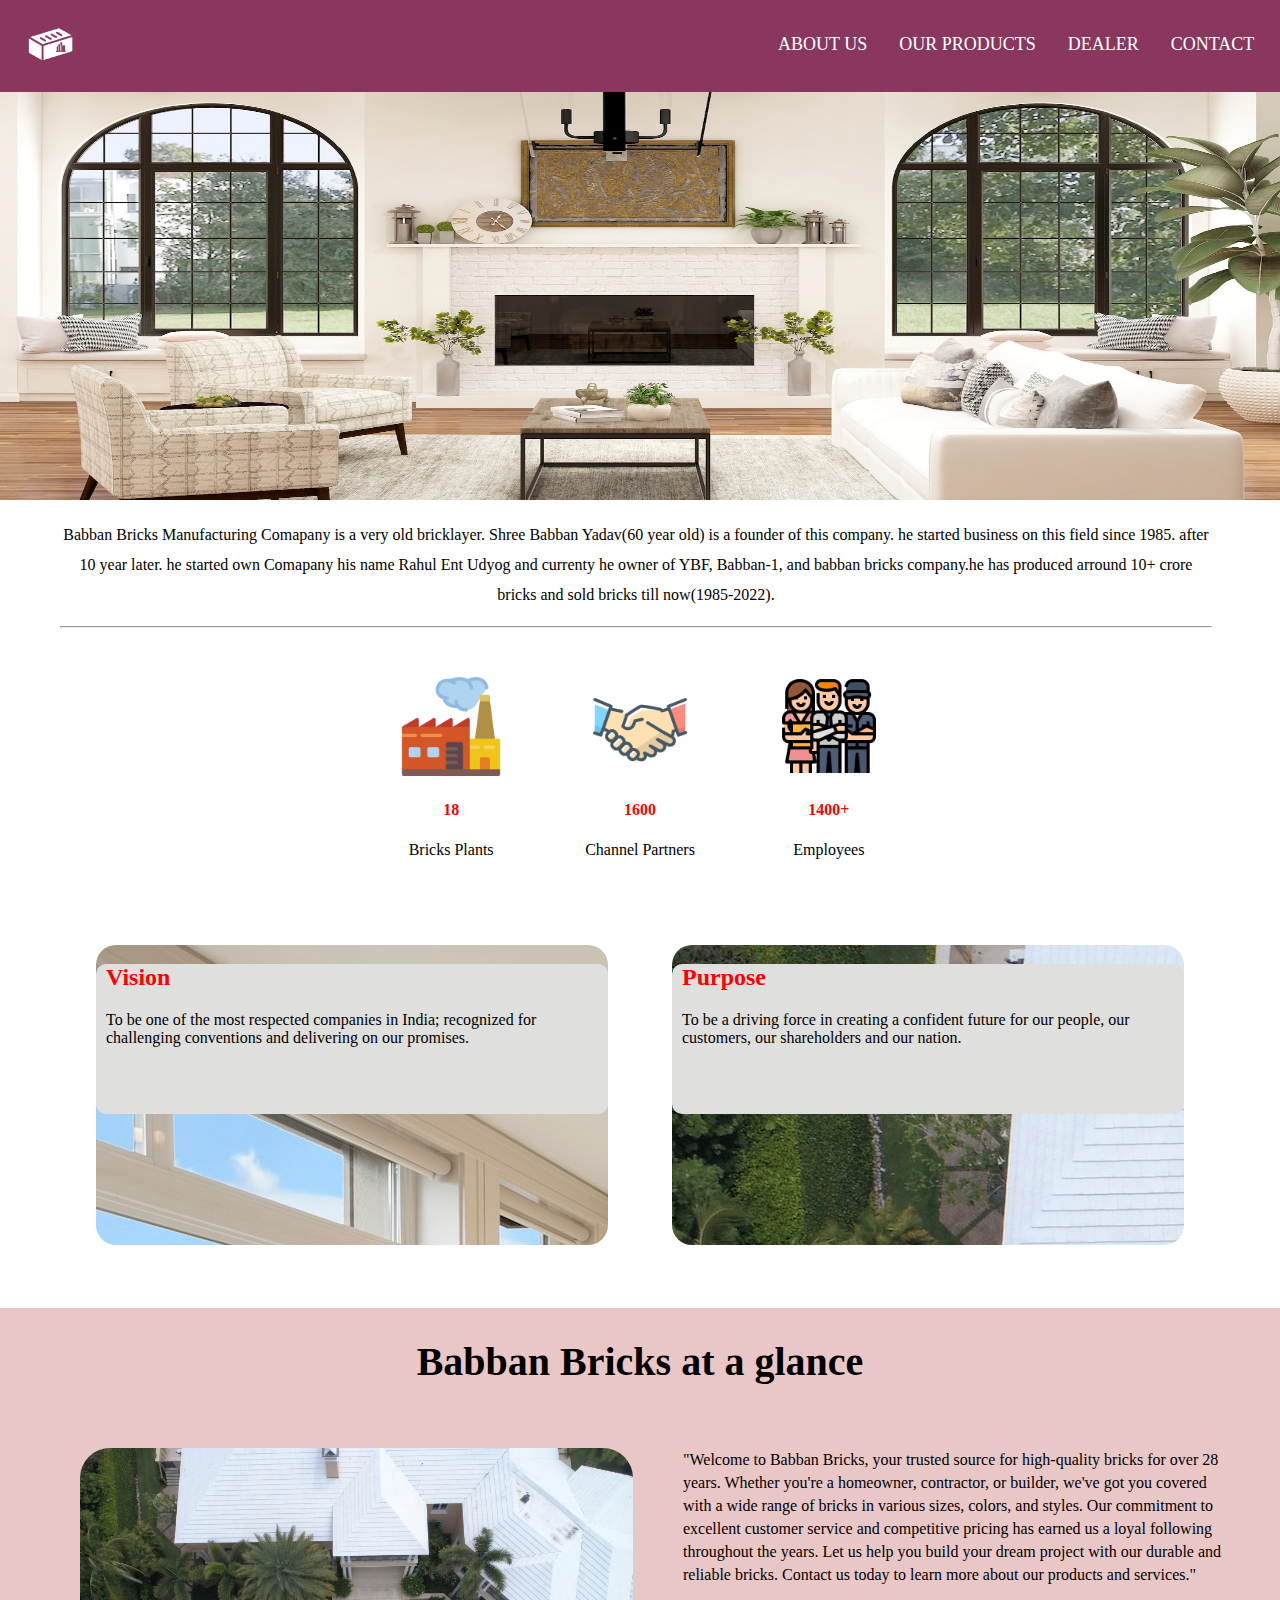
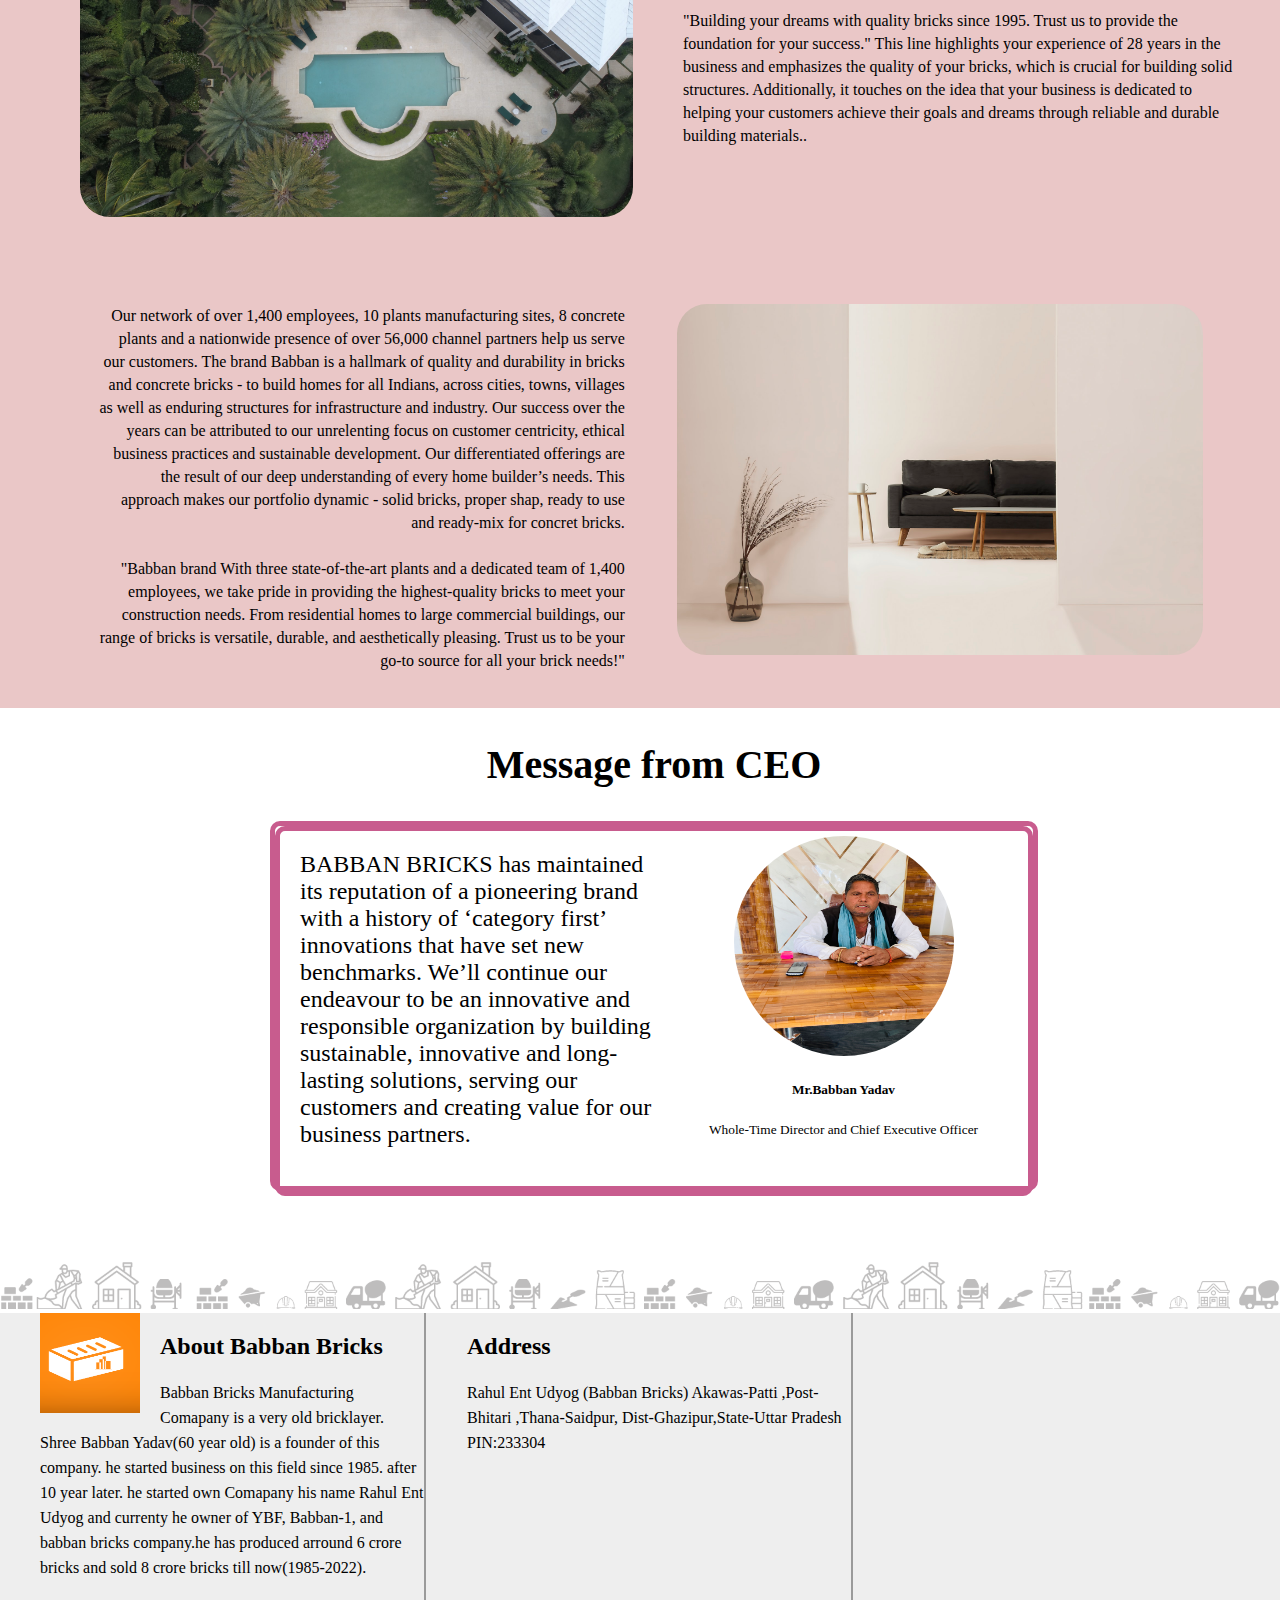
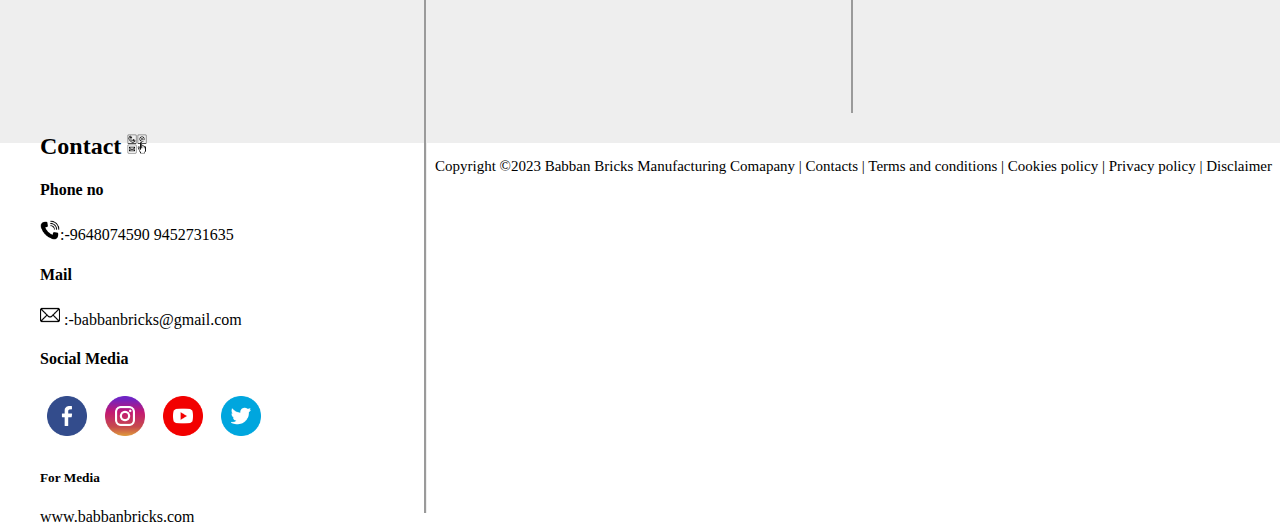
<file: aboutus.html>
<!DOCTYPE html>
<html lang="en" dir="ltr">
  <head>
    <meta charset="utf-8">
    <title>bricks online</title>
      <link rel="icon" href="image\icone.png">
    <link rel="stylesheet" href="bricks.css">

  </head>
  <body class="body-aboutus">
    <div class="navbar">
                    <ul class="navbar-ul">
                        <li class="navbar-li"><a  href="index.html"><img class="icone" src="image\icone white.png" alt=""></a></li>
                        <li class="navbar-li"><a  class="top" href="aboutus.html">ABOUT US</a></li>
                        <li class="navbar-li"><a  class="top" href="ourproducts.html">OUR PRODUCTS</a></li>
                        <li class="navbar-li"><a  class="top"href="dealer.html">DEALER</a></li>
                        <li class="navbar-li"><a  class="top"href="contact.html">CONTACT</a> </li>

                    </ul>

  </div>
  <div class="">

       <img class="about-img" src="image\image (11).jpg" alt="">
       <div class="about-info-1">
                  <p>Babban Bricks Manufacturing Comapany is a very old bricklayer.
                      Shree Babban Yadav(60 year old) is a founder of this company.
                      he started business on this field  since 1985. after 10 year later.
                      he started own  Comapany his  name Rahul Ent Udyog and  currenty he owner
                      of YBF, Babban-1, and babban bricks company.he has  produced arround 10+ crore bricks
                      and sold bricks till now(1985-2022).</p>
                      <hr>
       </div>
           <div class="about-company-info">
                         <div class="about-image-company">
                            <img class="about-cmp"src="image\factory.png" alt="">
                               <h4 class="ab-h4">18</h4>
                               <p>Bricks Plants</p>
                          </div>
                            <div class="about-image-company">
                                <img class="about-cmp"src="image\partners.png" alt="">
                                  <h4 class="ab-h4">1600</h4>
                                  <p>Channel Partners</p>
                             </div>


                         <div class="about-image-company">
                               <img class="about-cmp"src="image\team.png" alt="">
                               <h4 class="ab-h4">1400+</h4>
                               <p>Employees</p>
                          </div>






           </div>
  </div>
 <div class="">
   <div class="ab-purpose">

           <div class="vision-purpose vision">
                   <div class="vision-page">
                       <h2 class="ab-h4">Vision</h2>
                       <p>To be one of the most respected companies in India; recognized for challenging conventions and delivering on our promises.</p>
                  </div>
           </div>
          <div class="vision-purpose purpose">
             <div class="vision-page">
                  <h2 class="ab-h4">Purpose</h2>
                 <p>To be a driving force in creating a confident future for our people, our customers, our shareholders and our nation.</p>
             </div>
          </div>

   </div>

 </div>
 <div class="glance">
                <div class="">
                     <h2 class="glance-h2">Babban Bricks at a glance</h2>
                </div>
                <div class="glance-section">


                            <div class="glance-page-1">
                               <div class="glance-sec-1">
                                     <img class="glance-image" src="image\image (14).jpg" alt="">
                               </div>
                                <div class="glance-sec-1">
                                        <p class="glance-line">"Welcome to Babban Bricks, your trusted source for high-quality bricks for over 28 years. Whether you're a homeowner, contractor, or builder, we've got you covered with a wide range of bricks in various sizes, colors, and styles. Our commitment to excellent customer service and competitive pricing has earned us a loyal following throughout the years. Let us help you build your dream project with our durable and reliable bricks. Contact us today to learn more about our products and services."</p>
                                     <p class="glance-line"> <br>"Building your dreams with quality bricks since 1995.
                                        Trust us to provide the foundation for your success."
                                                       This line highlights your experience of 28 years in the business and emphasizes the quality of your bricks,
                                                       which is crucial for building solid structures. Additionally, it touches on the idea that your business is
                                                       dedicated to helping your customers achieve their goals and dreams through reliable and durable building materials..</p>
                                </div>

                            </div>
                            <div class="glance-page-2">
                              <div class="glance-sec-2">
                                    <img class="glance-image" src="image\image (13).jpg" alt="">
                              </div>
                               <div class="glance-sec-2">
                                       <p class="glance-line-1">Our network of over 1,400 employees, 10 plants manufacturing sites, 8 concrete plants and a nationwide presence of over 56,000 channel partners help us serve our customers. The brand Babban  is a hallmark of quality and durability in bricks and concrete bricks - to build homes for all Indians, across cities, towns, villages as well as enduring structures for infrastructure and industry. Our success over the years can be attributed to our unrelenting focus on customer centricity, ethical business practices and sustainable development.
                                         Our differentiated offerings are the result of our deep understanding of every home builder’s needs.
                                          This approach makes our portfolio dynamic - solid bricks, proper shap, ready to use  and ready-mix for concret bricks.</p>
                                    <p class="glance-line-1-0"> <br>"Babban  brand  With three state-of-the-art plants and a dedicated team of 1,400 employees, we take pride in providing the highest-quality bricks to meet your construction needs. From residential homes to large commercial buildings, our range of bricks is versatile, durable, and aesthetically pleasing. Trust us to be your go-to source for all your brick needs!"</p>
                               </div>

                            </div>

                </div>

 </div>

 <div class="Message-from-CEO">
   <div class="message">
     <h2 class="message-h2">Message from CEO</h2>
     <div class="message-border">




             <div class="message-section">
                <img  class="message-image"src="image\IMG_7640.jpg" alt="">
                <h5>Mr.Babban Yadav</h5>
                <small>Whole-Time Director and Chief Executive Officer</small>
            </div>


                <div class="message-border">
                  <p class="message-p">BABBAN BRICKS has maintained its reputation of a pioneering brand with a history of ‘category first’ innovations that have set new benchmarks. We’ll continue our endeavour to be an innovative and responsible organization by building sustainable, innovative and long-lasting solutions, serving our customers and creating value for our business partners.</p>

        </div>
   </div>

 </div>
 <div class="material-mix">
   <img class="material-mix-image"src="image/graphics-bottom.png" alt="">

 </div>
 <div class="page-9">
                    <div class="page-9-final">
                           <img class="info-image"src="image\icone1.png" alt="">
                           <div class="lifo-div">
                            <h2>About Babban Bricks </h2>
                           <p class="info-p">Babban Bricks Manufacturing Comapany is a very old bricklayer.
                                Shree Babban Yadav(60 year old) is a founder of this company.
                                he started business on this field since 1985. after 10 year later.
                                he started own  Comapany his  name Rahul Ent Udyog and  currenty he owner
                                of YBF, Babban-1, and babban bricks company.he has  produced arround 6 crore bricks
                                and sold  8 crore bricks till now(1985-2022).</p>
                          </div>
                    </div>

                    <div class="page-9-final">
                           <h2>Address</h2>
                           <p class="info-p">Rahul Ent Udyog (Babban Bricks) Akawas-Patti ,Post-Bhitari ,Thana-Saidpur, Dist-Ghazipur,State-Uttar Pradesh PIN:233304 </p>

                    </div>
                   <div class="page-9-final">
                               <h2>Contact <img class="icon-image" src="image\communicate.png" alt=""> </h2>
                               <h4>Phone no </h4>
                               <a href="tel:+919648074590" target="_blank"><img class="icon-image" src="image\call.png" alt="">:-9648074590</a>
                               <a href="tel:+919452731635">9452731635</a>
                               <h4>Mail</h4>
                               <a href="mailto:babbanbricks@gmail.com"> <img class="icon-image" src="image\mail.png" alt=""> :-babbanbricks@gmail.com</a>
                               <h4>Social Media</h4>
                               <a href="https://www.facebook.com/babban.bricks"><img class="icon-media"src="image/facebook.png" alt=""></a>
                               <a href="https://www.instagram.com/babbanbricks/?igshid=YmMyMTA2M2Y%3D"><img class="icon-media"src="image/instagram.png" alt=""></a>
                               <a href="#"><img class="icon-media"src="image/youtube.png" alt=""></a>
                               <a href="#"><img class="icon-media"src="image/twitter.png" alt=""></a>
                               <h5>For Media</h5>
                            <a href="https://www.babbanbricks.com"><p>www.babbanbricks.com</p></a>
                   </div>


</div>
<div class="page-10">
  <p class="page-10-p"> Copyright ©2023  Babban Bricks Manufacturing Comapany | Contacts | Terms and conditions | Cookies policy | Privacy policy | Disclaimer</p>

</div>


  </body>
</html>
</file>
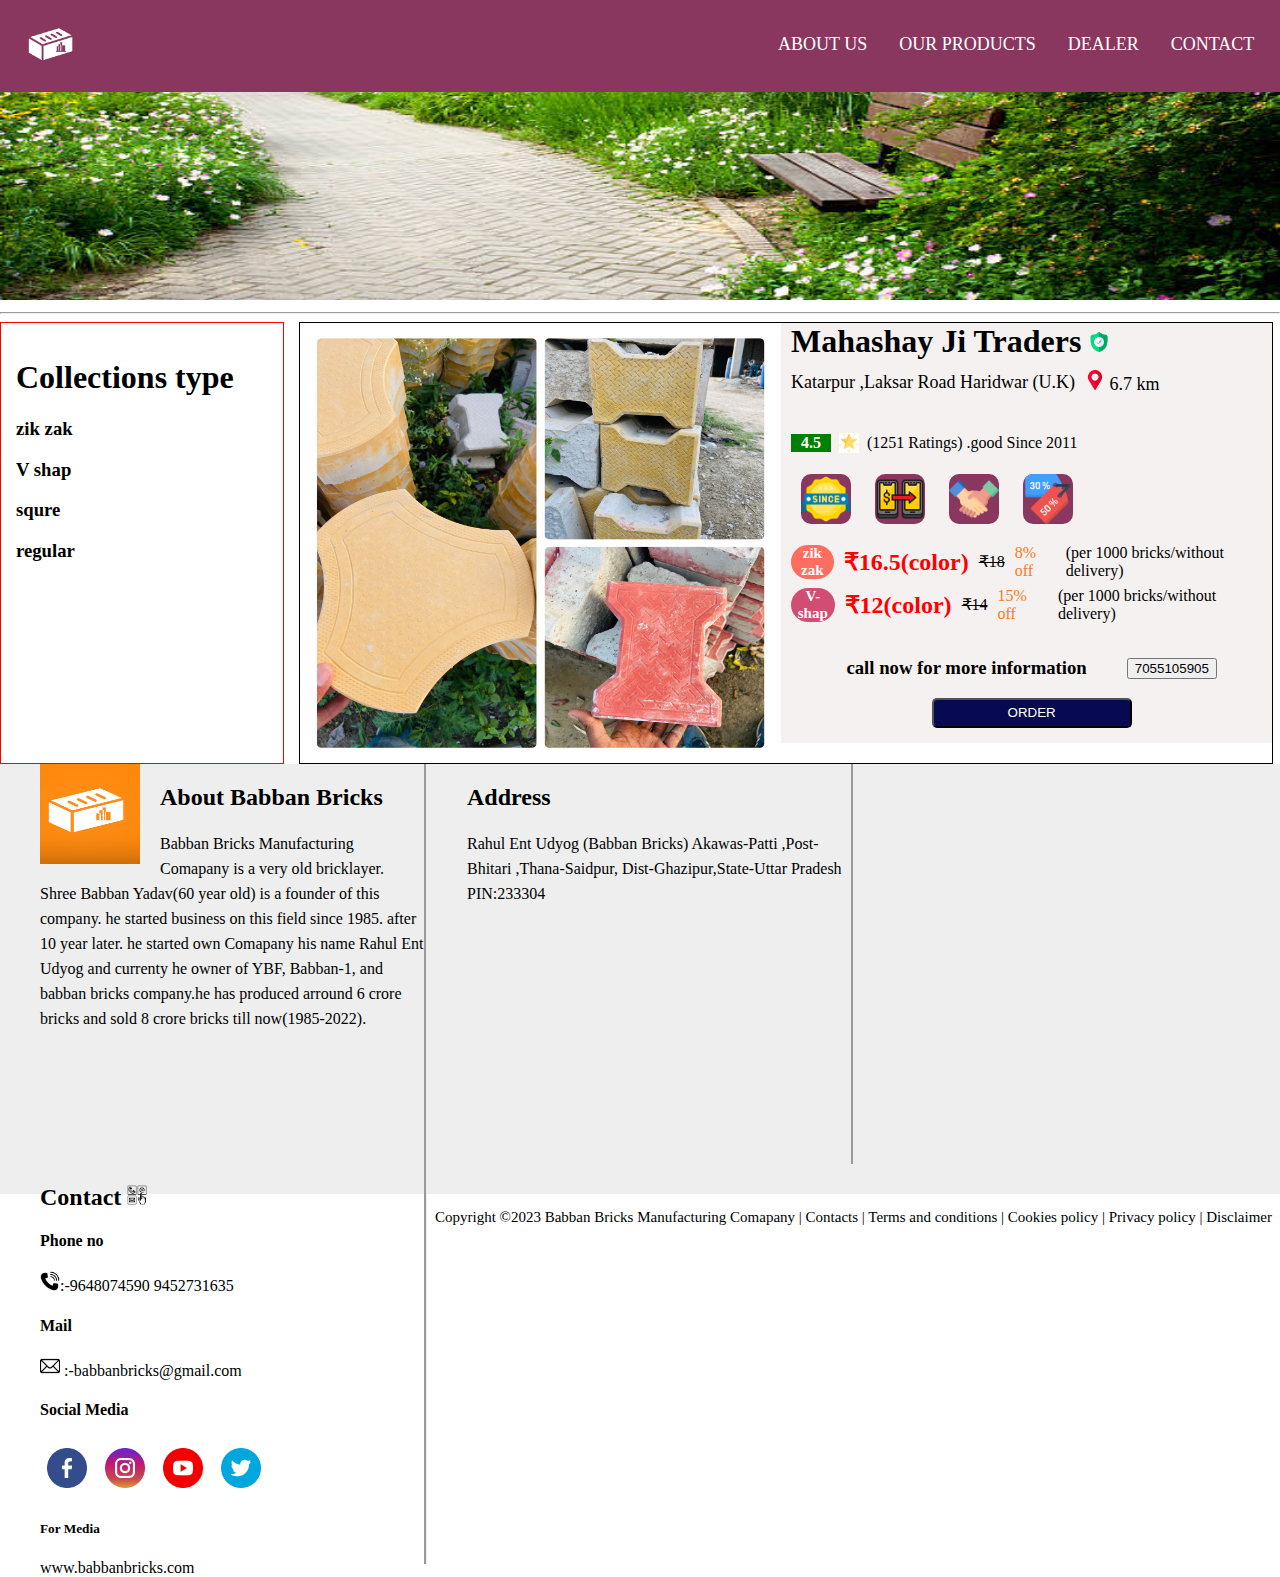
<file: concretebricks.html>
<!DOCTYPE html>
<html lang="en" dir="ltr">
  <head>
    <meta charset="utf-8">
    <title>bricks online</title>
    <link rel="icon" href="image\icone.png">
    <link rel="stylesheet" href="bricks.css">
  </head>
  <body>
    <!DOCTYPE html>
    <html lang="en" dir="ltr">
      <head>
        <meta charset="utf-8">
        <title>bricks online</title>
        <link rel="icon" href="image\icone.png">
        <link rel="stylesheet" href="bricks.css">
      </head>
      <body>
        <section>
        <div class="navbar">
                        <ul class="navbar-ul">
                            <li class="navbar-li"><a href="bricks.html"><img class="icone" src="image\icone white.png" alt=""></a></li>
                            <li class="navbar-li"><a  class="top" href="aboutus.html">ABOUT US</a></li>
                            <li class="navbar-li"><a  class="top" href="ourproducts.html">OUR  PRODUCTS</a></li>
                            <li class="navbar-li"><a  class="top"href="dealer.html">DEALER</a></li>
                            <li class="navbar-li"><a  class="top"href="contact.html">CONTACT</a> </li>

                        </ul>

      </div>


      </section>
            <div class="red-div-1">

                    <img class="red-div-1-image-1" src="image\antilockbrk.jpg" alt="">
            </div>
      <hr>
      <section>
        <div class="red-2-info">
            <div class="red-info-1-0">
                <div class="red-info-1-0-div-1">

                       <h1>Collections type </h1>
                       <h3> zik zak </h3>
                       <h3> V shap</h3>
                       <h3> squre</h3>
                       <h3>regular</h3>

                  </div>
               </div>
              <div class="red-info-1-1">

                     <div class="red-info-1-1-img">
                          <img class="red-info-1-1-img-1" src="image\alldamrubricks.jpg" alt="">
                     </div>
                      <div class="red-info-1-1-info">
                           <h1 class="margin">Mahashay Ji Traders <img class="red-info-1-1-info-p-img" src="image\shield.png" alt=""> </h1>
                           <p class="red-info-1-1-info-p">Katarpur ,Laksar Road Haridwar (U.K) <a href="https://goo.gl/maps/ZYAKgSvnBWggWH7R9" target="_blank"> <img class="red-info-1-1-info-p-img" src="image\placeholder.png" alt=""> 6.7 km</a> </p>
                                    <div class="red-info-1-1-info-div">
                                        <h4 class="red-info-1-1-info-h4">4.5</h4>
                                           <img class="red-info-1-1-info-h4-star" src="image\star.png" alt="">
                                           <p>(1251 Ratings) .good  Since 2011</p>
                                             </div>
                            <div class="red-info-1-1-info-icon">

                              <img class="red-info-1-1-info-icon-img" src="image\since.png" alt="">
                                <img class="red-info-1-1-info-icon-img" src="image\money.png" alt="">
                                  <img class="red-info-1-1-info-icon-img" src="image\agreement.png" alt="">
                                    <img class="red-info-1-1-info-icon-img" src="image\discounts.png" alt="">

                             </div>
                            <div class="red-info-1-1-info-price">

                                  <h1 class="red-info-1-1-info-price-bricks-1">zik zak</h1>
                                    <h2 class="red-info-1-1-info-price-color-1">₹16.5(color) </h2>
                                     <p class="red-info-1-1-info-price-color-2"> ₹18 </p>
                                      <p class="red-info-1-1-info-price-color-3"> 8% off</p>
                                      <p>(per 1000 bricks/without delivery)</p>

                            </div>
                            <div class="red-info-1-1-info-price-1">

                                  <h1 class="red-info-1-1-info-price-bricks-2">V-shap</h1>
                                  <h2 class="red-info-1-1-info-price-color-1">₹12(color) </h2>
                                  <p class="red-info-1-1-info-price-color-2"> ₹14 </p>
                                  <p class="red-info-1-1-info-price-color-3"> 15% off</p>
                                  <p>(per 1000 bricks/without delivery)</p>
                            </div>
                            <div class="red-info-1-1-info-price-2">
                                  <h3>call now  for more information </h3>
                                  <button class="red-info-1-1-info-price-2-button" type="button" name="button">7055105905</button>
                            </div>
                            <div class="red-info-1-1-info-price-order">
                                <a href="order.html"> <button  class="red-info-1-1-info-price-order-c" type="button" name="button">ORDER</button></a>
                            </div>

                      </div>




              </div>




          </div>


      </section>
      <div class="page-9">
                         <div class="page-9-final">
                                <img class="info-image"src="image\icone1.png" alt="">
                                <div class="lifo-div">
                                 <h2>About Babban Bricks </h2>
                                <p class="info-p">Babban Bricks Manufacturing Comapany is a very old bricklayer.
                                     Shree Babban Yadav(60 year old) is a founder of this company.
                                     he started business on this field since 1985. after 10 year later.
                                     he started own  Comapany his  name Rahul Ent Udyog and  currenty he owner
                                     of YBF, Babban-1, and babban bricks company.he has  produced arround 6 crore bricks
                                     and sold  8 crore bricks till now(1985-2022).</p>
                               </div>
                         </div>

                         <div class="page-9-final">
                                <h2>Address</h2>
                                <p class="info-p">Rahul Ent Udyog (Babban Bricks) Akawas-Patti ,Post-Bhitari ,Thana-Saidpur, Dist-Ghazipur,State-Uttar Pradesh PIN:233304 </p>

                         </div>
                        <div class="page-9-final">
                                    <h2>Contact <img class="icon-image" src="image\communicate.png" alt=""> </h2>
                                    <h4>Phone no </h4>
                                    <a href="tel:+919648074590" target="_blank"><img class="icon-image" src="image\call.png" alt="">:-9648074590</a>
                                    <a href="tel:+919452731635"target="_blank">9452731635</a>
                                    <h4>Mail</h4>
                                    <a href="mailto:babbanbricks@gmail.com" target="_blank"> <img class="icon-image" src="image\mail.png" alt=""> :-babbanbricks@gmail.com</a>
                                    <h4>Social Media</h4>
                                    <a class="page-9-a" href="https://www.facebook.com/babban.bricks" target="_blank"><img class="icon-media"src="image/facebook.png" alt=""></a>
                                    <a href="https://www.instagram.com/babbanbricks/?igshid=YmMyMTA2M2Y%3D" target="_blank"><img class="icon-media"src="image/instagram.png" alt=""></a>
                                    <a class="page-9-a" href="https://www.youtube.com/@BabbanBricks" target="_blank"><img class="icon-media"src="image/youtube.png" alt=""></a>
                                    <a class="page-9-a" href="#" target="_blank"><img class="icon-media"src="image/twitter.png" alt=""></a>
                                    <h5>For Media</h5>
                                 <a href="https://www.babbanbricks.com"><p>www.babbanbricks.com</p></a>
                        </div>


     </div>
     <div class="page-10">
       <p class="page-10-p"> Copyright ©2023  Babban Bricks Manufacturing Comapany | Contacts | Terms and conditions | Cookies policy | Privacy policy | Disclaimer</p>

     </div>


      </body>
    </html>

  </body>
</html>
</file>
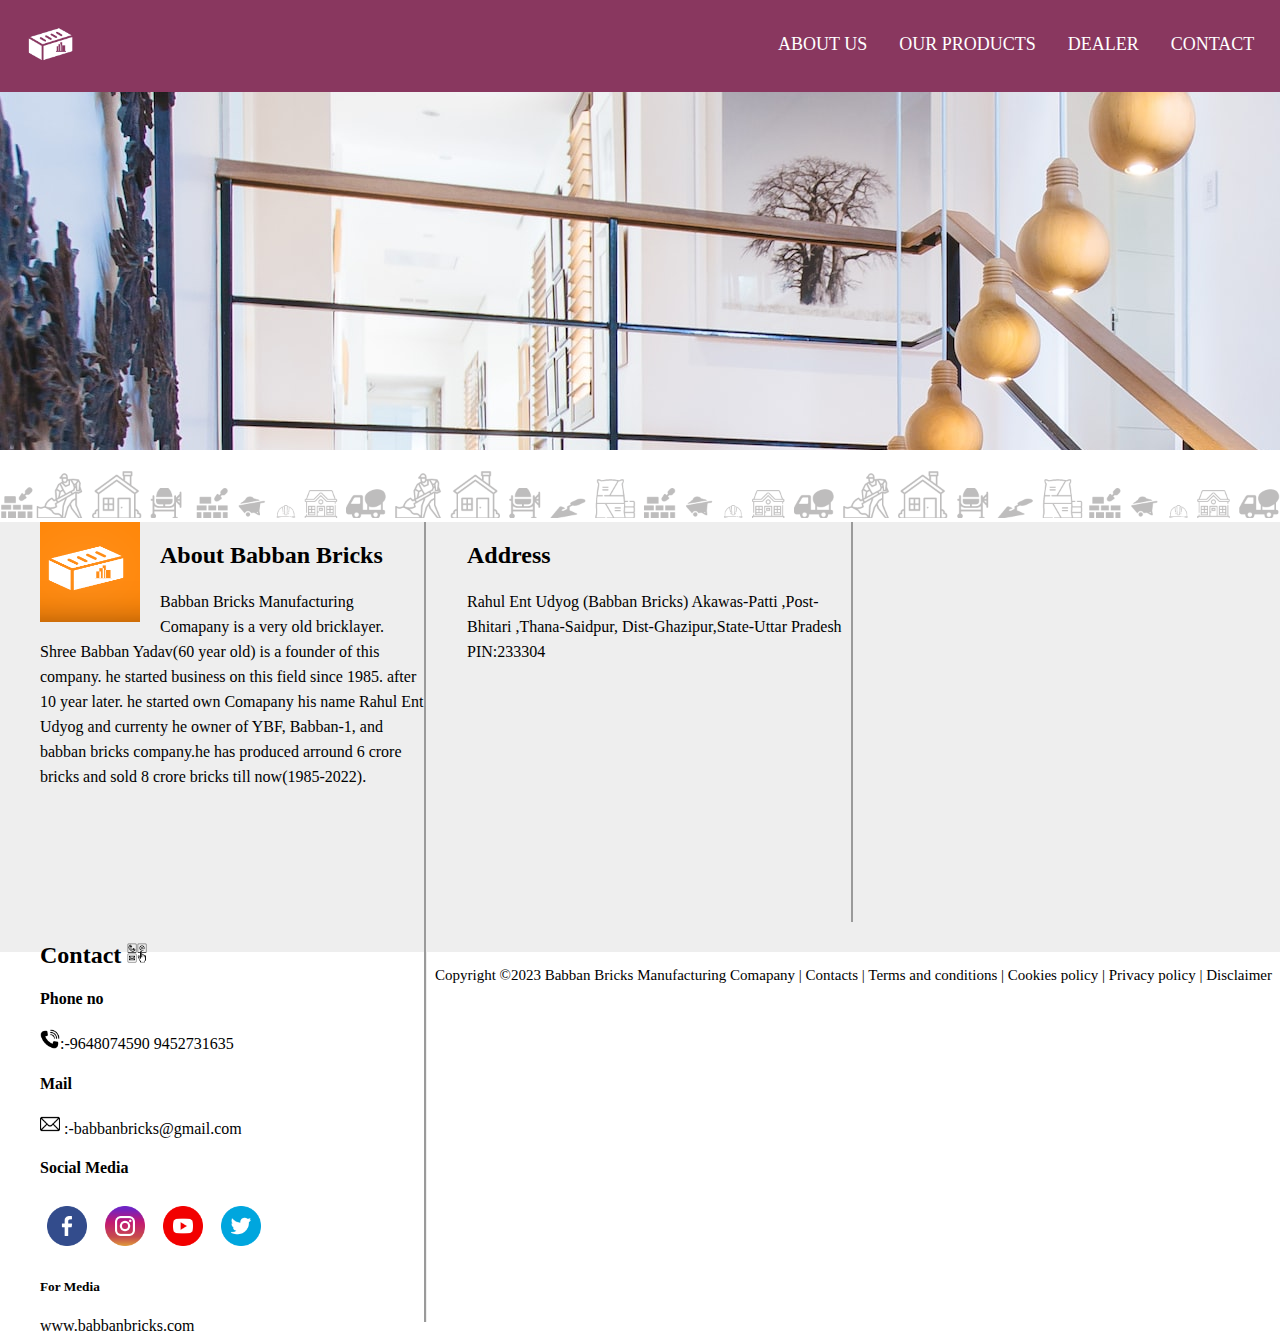
<file: contact.html>
<!DOCTYPE html>
<html lang="en" dir="ltr">
  <head>
    <meta charset="utf-8">
    <title>bricks online</title>
    <link rel="icon" href="image\icone.png">
  <link rel="stylesheet" href="bricks.css">
  </head>
  <body>
    <div class="navbar">


          <ul class="navbar-ul">
                        <li class="navbar-li"><a  href="index.html"><img class="icone" src="image\icone white.png" alt=""></a></li>
                        <li class="navbar-li"><a  class="top" href="aboutus.html">ABOUT US</a></li>
                        <li class="navbar-li"><a  class="top" href="ourproducts.html">OUR PRODUCTS</a></li>
                        <li class="navbar-li"><a  class="top"href="dealer.html">DEALER</a></li>
                        <li class="navbar-li"><a  class="top"href="contact.html">CONTACT</a> </li>

                    </ul>



   </div>
   <div class="con-page-1">



   </div>
   <div class="material-mix">
     <img class="material-mix-image"src="image/graphics-bottom.png" alt="">

   </div>
   <div class="page-9">
                      <div class="page-9-final">
                             <img class="info-image"src="image\icone1.png" alt="">
                             <div class="lifo-div">
                              <h2>About Babban Bricks </h2>
                             <p class="info-p">Babban Bricks Manufacturing Comapany is a very old bricklayer.
                                  Shree Babban Yadav(60 year old) is a founder of this company.
                                  he started business on this field since 1985. after 10 year later.
                                  he started own  Comapany his  name Rahul Ent Udyog and  currenty he owner
                                  of YBF, Babban-1, and babban bricks company.he has  produced arround 6 crore bricks
                                  and sold  8 crore bricks till now(1985-2022).</p>
                            </div>
                      </div>

                      <div class="page-9-final">
                             <h2>Address</h2>
                             <p class="info-p">Rahul Ent Udyog (Babban Bricks) Akawas-Patti ,Post-Bhitari ,Thana-Saidpur, Dist-Ghazipur,State-Uttar Pradesh PIN:233304 </p>

                      </div>
                     <div class="page-9-final">
                                 <h2>Contact <img class="icon-image" src="image\communicate.png" alt=""> </h2>
                                 <h4>Phone no </h4>
                                 <a href="tel:+919648074590"><img class="icon-image" src="image\call.png" alt="">:-9648074590</a>
                                 <a href="tel:+919452731635">9452731635</a>
                                 <h4>Mail</h4>
                                 <a href="mailto:babbanbricks@gmail.com"> <img class="icon-image" src="image\mail.png" alt=""> :-babbanbricks@gmail.com</a>
                                 <h4>Social Media</h4>
                                 <a class="page-9-a" href="https://www.facebook.com/babban.bricks"><img class="icon-media"src="image/facebook.png" alt=""></a>
                                <a href="https://www.instagram.com/babbanbricks/?igshid=YmMyMTA2M2Y%3D"><img class="icon-media"src="image/instagram.png" alt=""></a>
                                 <a class="page-9-a" href="#"><img class="icon-media"src="image/youtube.png" alt=""></a>
                                 <a class="page-9-a" href="#"><img class="icon-media"src="image/twitter.png" alt=""></a>
                                 <h5>For Media</h5>
                              <a href="https://www.babbanbricks.com"><p>www.babbanbricks.com</p></a>
                     </div>


  </div>
  <div class="page-10">
    <p class="page-10-p"> Copyright ©2023  Babban Bricks Manufacturing Comapany | Contacts | Terms and conditions | Cookies policy | Privacy policy | Disclaimer</p>

  </div>
  </body>
</file>
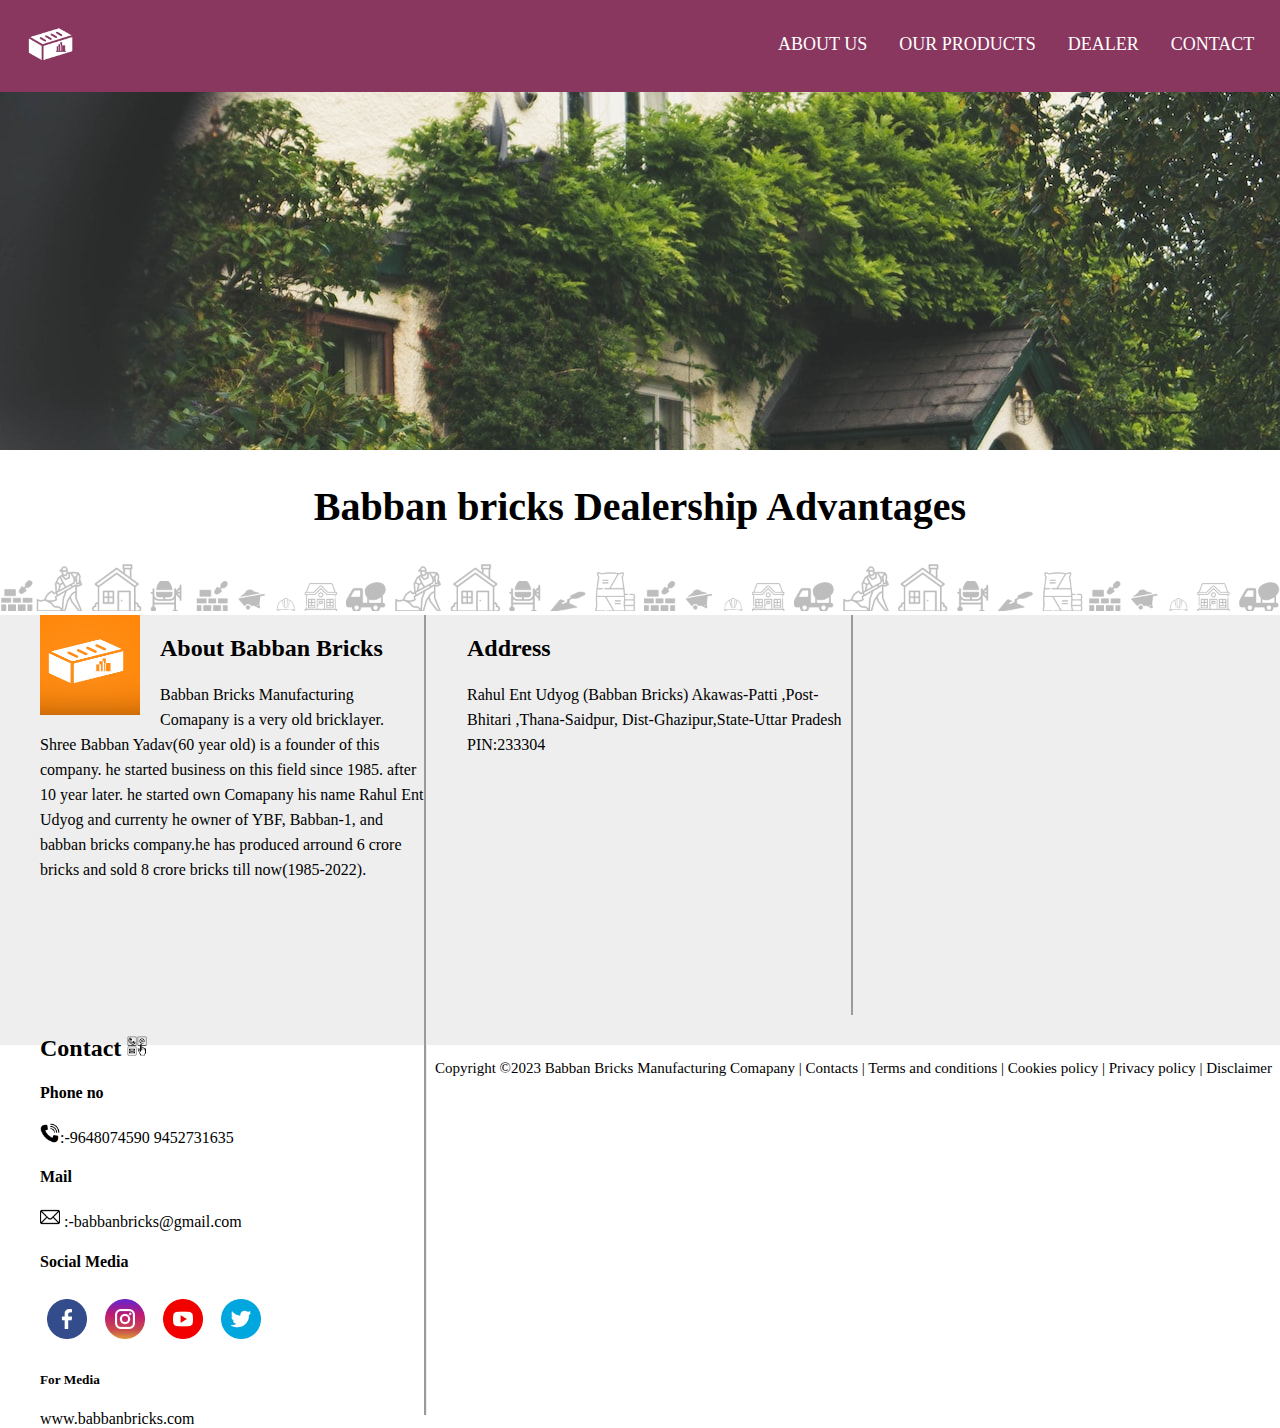
<file: dealer.html>
<!DOCTYPE html>
<html lang="en" dir="ltr">
  <head>
    <meta charset="utf-8">
    <title>bricks online</title>
    <link rel="icon" href="image\icone.png">
  <link rel="stylesheet" href="bricks.css">
  </head>
  <body>
    <div class="navbar">
                    <ul class="navbar-ul">
                        <li class="navbar-li"><a  href="index.html"><img class="icone" src="image\icone white.png" alt=""></a></li>
                        <li class="navbar-li"><a  class="top" href="aboutus.html">ABOUT US</a></li>
                        <li class="navbar-li"><a  class="top" href="ourproducts.html">OUR PRODUCTS</a></li>
                        <li class="navbar-li"><a  class="top"href="dealer.html">DEALER</a></li>
                        <li class="navbar-li"><a  class="top"href="contact.html">CONTACT</a> </li>

                    </ul>

   </div>
   <div class="dea-page">
           <div class="dea-page-1">

           </div>
   </div>
   <div class="">
     <h2 class="page-3-line-1">Babban bricks  Dealership Advantages</h2>

   </div>
   <div class="material-mix">
     <img class="material-mix-image"src="image/graphics-bottom.png" alt="">

   </div>
   <div class="page-9">
                      <div class="page-9-final">
                             <img class="info-image"src="image\icone1.png" alt="">
                             <div class="lifo-div">
                              <h2>About Babban Bricks </h2>
                             <p class="info-p">Babban Bricks Manufacturing Comapany is a very old bricklayer.
                                  Shree Babban Yadav(60 year old) is a founder of this company.
                                  he started business on this field since 1985. after 10 year later.
                                  he started own  Comapany his  name Rahul Ent Udyog and  currenty he owner
                                  of YBF, Babban-1, and babban bricks company.he has  produced arround 6 crore bricks
                                  and sold  8 crore bricks till now(1985-2022).</p>
                            </div>
                      </div>

                      <div class="page-9-final">
                             <h2>Address</h2>
                             <p class="info-p">Rahul Ent Udyog (Babban Bricks) Akawas-Patti ,Post-Bhitari ,Thana-Saidpur, Dist-Ghazipur,State-Uttar Pradesh PIN:233304 </p>

                      </div>
                     <div class="page-9-final">
                                 <h2>Contact <img class="icon-image" src="image\communicate.png" alt=""> </h2>
                                 <h4>Phone no </h4>
                                 <a href="tel:+919648074590" target="_blank"><img class="icon-image" src="image\call.png" alt="">:-9648074590</a>
                                 <a href="tel:+919452731635"target="_blank">9452731635</a>
                                 <h4>Mail</h4>
                                 <a href="mailto:babbanbricks@gmail.com" target="_blank"> <img class="icon-image" src="image\mail.png" alt=""> :-babbanbricks@gmail.com</a>
                                 <h4>Social Media</h4>
                                 <a class="page-9-a" href="https://www.facebook.com/babban.bricks" target="_blank"><img class="icon-media"src="image/facebook.png" alt=""></a>
                                 <a href="https://www.instagram.com/babbanbricks/?igshid=YmMyMTA2M2Y%3D" target="_blank"><img class="icon-media"src="image/instagram.png" alt=""></a>
                                 <a class="page-9-a" href="https://www.youtube.com/@BabbanBricks" target="_blank"><img class="icon-media"src="image/youtube.png" alt=""></a>
                                 <a class="page-9-a" href="#" target="_blank"><img class="icon-media"src="image/twitter.png" alt=""></a>
                                 <h5>For Media</h5>
                              <a href="https://www.babbanbricks.com"><p>www.babbanbricks.com</p></a>
                     </div>


  </div>
  <div class="page-10">
    <p class="page-10-p"> Copyright ©2023  Babban Bricks Manufacturing Comapany | Contacts | Terms and conditions | Cookies policy | Privacy policy | Disclaimer</p>

  </div>

  </body>
</html>
</file>
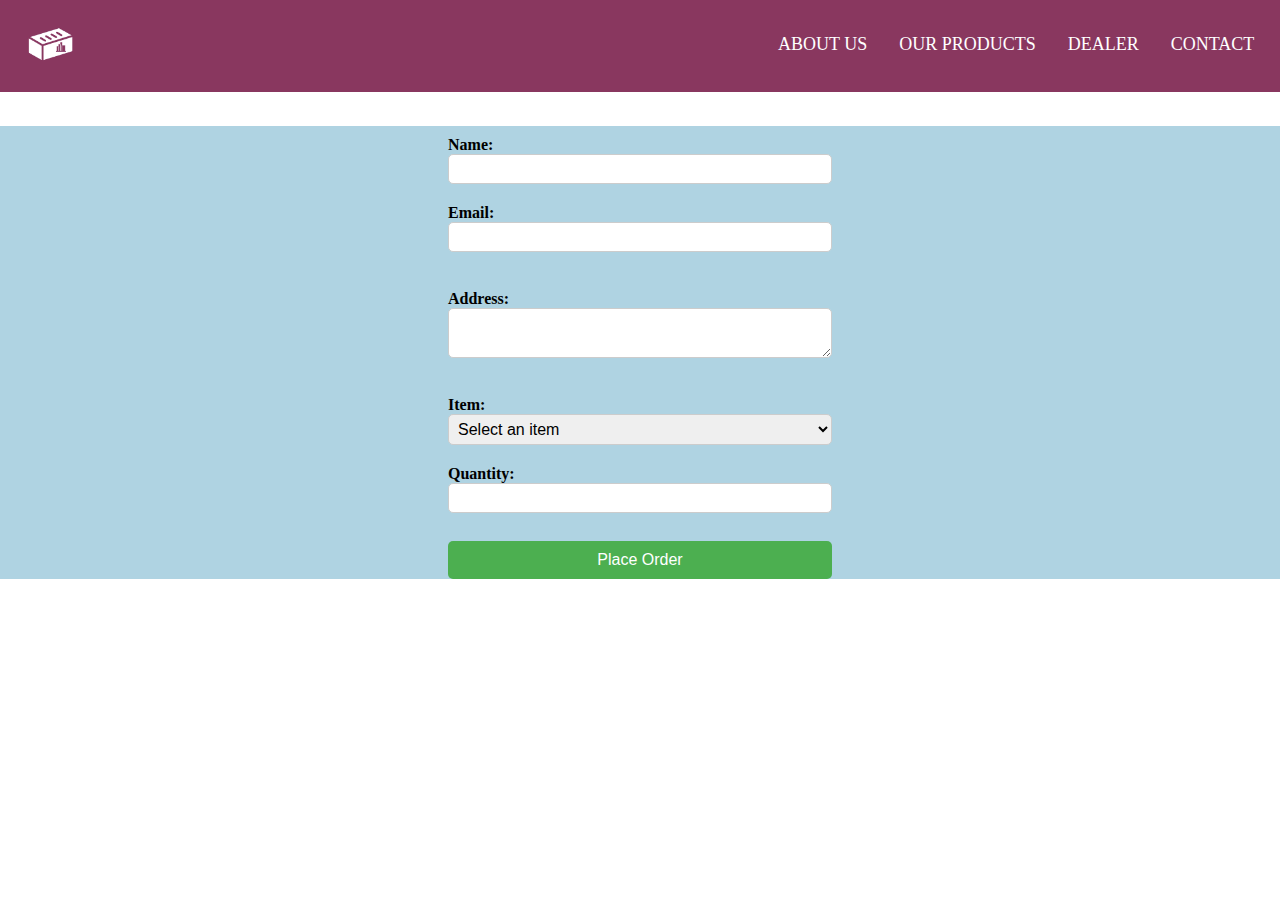
<file: order.html>
<!DOCTYPE html>
<html lang="en" dir="ltr">
  <head>
    <meta charset="utf-8">
    <title>bricks online</title>
    <link rel="stylesheet" href="bricks.css">
    <link rel="icon" href="image\icone.png">
  </head>
  <body>
    <section>
    <div class="navbar">
                    <ul class="navbar-ul">
                        <li class="navbar-li"><a href="bricks.html"><img class="icone" src="image\icone white.png" alt=""></a></li>
                        <li class="navbar-li"><a  class="top" href="aboutus.html">ABOUT US</a></li>
                        <li class="navbar-li"><a  class="top" href="ourproducts.html">OUR  PRODUCTS</a></li>
                        <li class="navbar-li"><a  class="top"href="dealer.html">DEALER</a></li>
                        <li class="navbar-li"><a  class="top"href="contact.html">CONTACT</a> </li>

                    </ul>

  </div>


  </section>
  <br>
  <br>
  <br>
  <br>
  <br>
  <br>
  <br>
    <form>
      <div class="form-div-in">
              <div class="form-div">

                    <label for="name">Name:</label>
                    <input type="text" id="name" name="name" required>

                    <label for="email">Email:</label>
                    <input type="email" id="email" name="email" required> <br>

                    <label for="address">Address:</label>
                    <textarea id="address" name="address" required></textarea> <br>

                    <label for="item">Item:</label>
                    <select id="item" name="item" required>
                      <option value="">Select an item</option>
                      <option value="item1">No-1 brick</option>
                      <option value="item2">No-2 brick</option>
                      <option value="item3">No-3 brick</option>
                      <option value="item3">other </option>
                    </select>

                    <label for="quantity">Quantity:</label>
                    <input type="number" id="quantity" name="quantity" min="1" required> <br>

                    <button type="submit">Place Order</button>

                </div>
      </div>
    </form>

  </body>
</html>
</file>
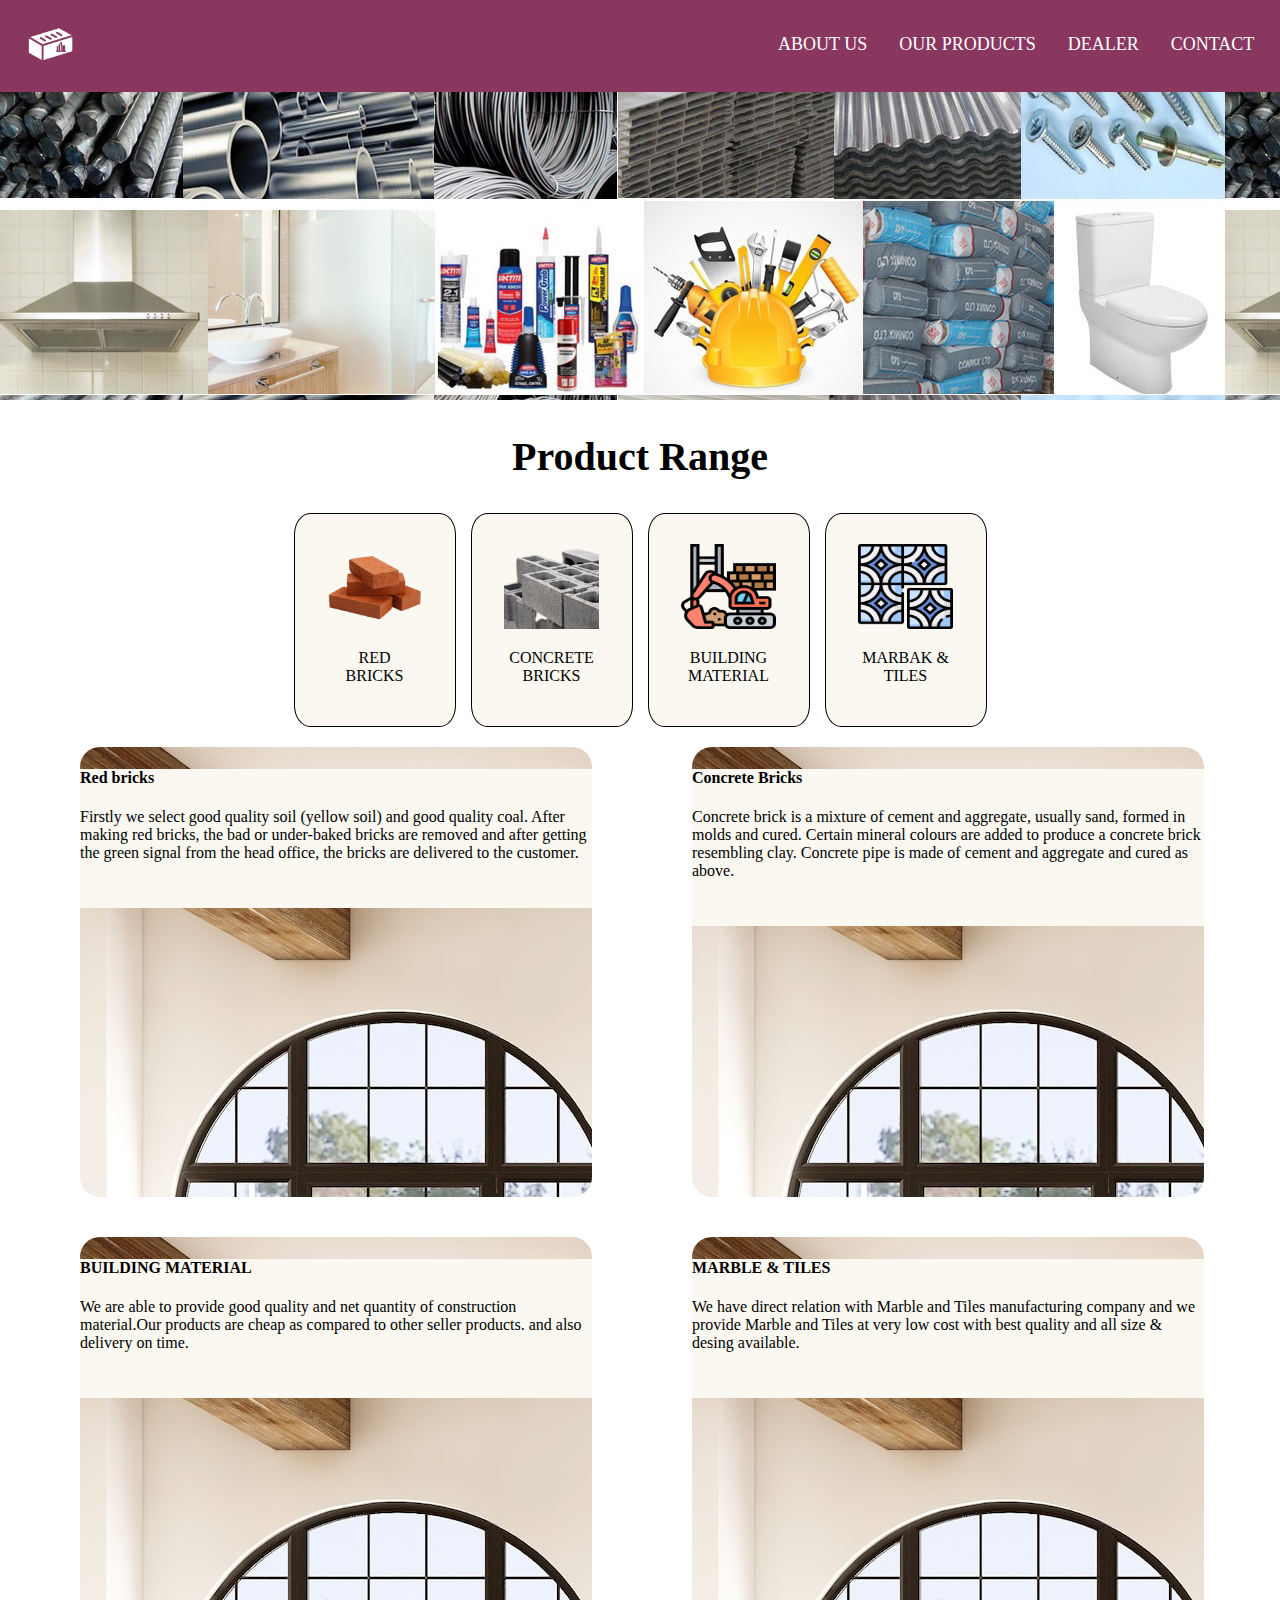
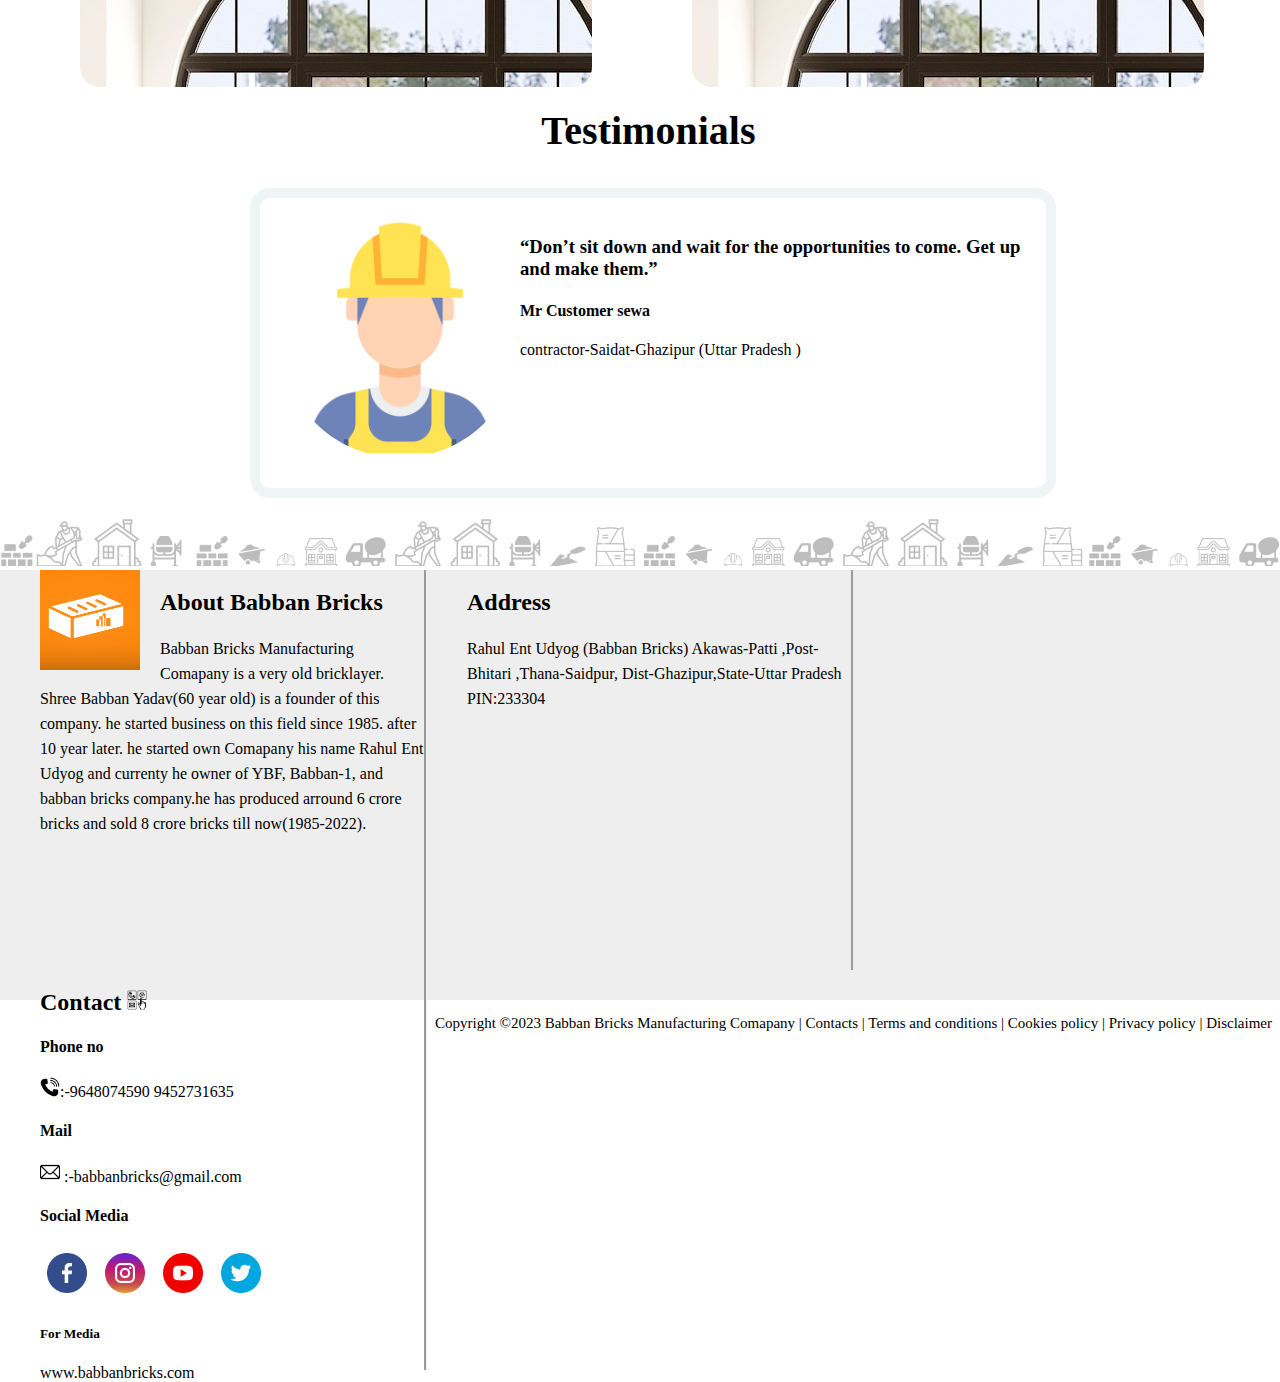
<file: ourproducts.html>
<!DOCTYPE html>
<html lang="en" dir="ltr">
  <head>
    <meta charset="utf-8">
    <title>bricks online</title>
      <link rel="icon" href="image\icone.png">
    <link rel="stylesheet" href="bricks.css">

  </head>
  <body>
    <div class="navbar">
                    <ul class="navbar-ul">
                        <li class="navbar-li"><a  href="index.html"><img class="icone" src="image\icone white.png" alt=""></a></li>
                        <li class="navbar-li"><a  class="top" href="aboutus.html">ABOUT US</a></li>
                        <li class="navbar-li"><a  class="top" href="ourproducts.html">OUR PRODUCTS</a></li>
                        <li class="navbar-li"><a  class="top"href="dealer.html">DEALER</a></li>
                        <li class="navbar-li"><a  class="top"href="contact.html">CONTACT</a> </li>

                    </ul>

  </div>
  <div class="ourproducts">



  </div>
  <div class="page-4">
          <div class="prodcuctRange-title">
              <h2 class="prodcuctRange-title"> Product Range</h2>
          </div>
          <div class="productRang-thumb">
                        <div class="product-thumb">
                             <a href="redbricks.html">
                                        <div class="icon-box-in">
                                           <img  class="page-4-image bricksred"src="image\brick-pc.png" alt="">
                                           <p>RED <br>BRICKS</p>
                                        </div>
                             </a>
                        </div>

                        <div class="product-thumb">
                            <a href="concretebricks.html">
                                      <div class="icon-box-in">
                                         <img  class="page-4-image"src="image\concrete-bricks.png" alt="">
                                         <p> CONCRETE <br>BRICKS</p>
                                      </div>
                            </a>
                        </div>
                        <div class="product-thumb">
                            <a href="buildingmaterial.html">
                                      <div class="icon-box-in">
                                         <img  class="page-4-image"src="image\construction-site.png" alt="">
                                         <p>BUILDING <br> MATERIAL</p>
                                      </div>
                            </a>
                        </div>
                        <div class="product-thumb">
                            <a href="marble&tiles.html">
                                      <div class="icon-box-in">
                                         <img  class="page-4-image"src="image\tiles.png" alt="">
                                         <p>MARBAK &<br> TILES </p>
                                      </div>
                            </a>
                        </div>
            </div>

    </div>
    <div class="our-product-rang">
               <a href="redbricks.html">
                         <div class="our-pro-cement">
                        <div class="our-pro-background">
                          <h4>Red bricks</h4>
                            <p> Firstly we select good quality soil (yellow soil) and good quality coal.
                              After making red bricks, the bad or under-baked bricks are removed
                              and after getting the green signal from the head office, the bricks are delivered to the customer. </p>
                        </div>
                        </div>
                </a>
                <a href="concretebricks.html">
                      <div class="our-pro-cement">
                      <div class="our-pro-background">
                            <h4>Concrete Bricks</h4>
                            <p>Concrete brick is a mixture of cement and aggregate, usually sand,
                               formed in molds and cured. Certain mineral colours are added to produce a
                              concrete brick resembling clay. Concrete pipe is made of cement and aggregate and cured as above.</p>
                      </div>
                          </div>
                  </a>
                  <a href="buildingmaterial.html">
                      <div class="our-pro-cement">
                          <div class="our-pro-background">
                                <h4>BUILDING MATERIAL</h4>
                                  <p>We are able to provide good quality and net quantity of
                                    construction material.Our products are cheap as compared to other seller products.
                                   and also delivery on time.</p>
                                 </div>
                      </div>
              </a>
              <a href="marble&tiles.html">
                  <div class="our-pro-cement">
                      <div class="our-pro-background">
                      <h4>MARBLE & TILES </h4>
                      <p> We have direct relation with Marble and Tiles manufacturing
                         company and we provide Marble  and Tiles at very low cost with best quality and all size & desing available. </p>
                  </div>
                  </div>
              </a>

    </div>
    <div class="page-8">
        <div class="Testimonials-1">
          <div class="Testimonials-div">
             <h2 class="Testimonials">Testimonials</h2>
                <div class="thoughpoint">
                    <div class="thoughpointLine">
                       <div class="though-image-div">
                         <img class="though-Image" src="image\construction-worker.png" alt="">
                       </div>
                       <div class="though-line-div">
                         <h3>“Don’t sit down and wait for the opportunities to come. Get up and make them.”</h3>
                         <h4>Mr Customer sewa</h4>
                         <p>contractor-Saidat-Ghazipur (Uttar Pradesh )</p>
                       </div>
                     </div>
                 </div>
             </div>
         </div>
    </div>
    <div class="material-mix">
      <img class="material-mix-image"src="image/graphics-bottom.png" alt="">
   </div>
   <div class="page-9">
                      <div class="page-9-final">
                             <img class="info-image"src="image\icone1.png" alt="">
                             <div class="lifo-div">
                              <h2>About Babban Bricks </h2>
                             <p class="info-p">Babban Bricks Manufacturing Comapany is a very old bricklayer.
                                  Shree Babban Yadav(60 year old) is a founder of this company.
                                  he started business on this field since 1985. after 10 year later.
                                  he started own  Comapany his  name Rahul Ent Udyog and  currenty he owner
                                  of YBF, Babban-1, and babban bricks company.he has  produced arround 6 crore bricks
                                  and sold  8 crore bricks till now(1985-2022).</p>
                            </div>
                      </div>

                      <div class="page-9-final">
                             <h2>Address</h2>
                             <p class="info-p">Rahul Ent Udyog (Babban Bricks) Akawas-Patti ,Post-Bhitari ,Thana-Saidpur, Dist-Ghazipur,State-Uttar Pradesh PIN:233304 </p>

                      </div>
                     <div class="page-9-final">
                                 <h2>Contact <img class="icon-image" src="image\communicate.png" alt=""> </h2>
                                 <h4>Phone no </h4>
                                 <a href="tel:+919648074590"><img class="icon-image" src="image\call.png" alt="">:-9648074590</a>
                                 <a href="tel:+919452731635">9452731635</a>
                                 <h4>Mail</h4>
                                 <a href="mailto:babbanbricks@gmail.com"> <img class="icon-image" src="image\mail.png" alt=""> :-babbanbricks@gmail.com</a>
                                 <h4>Social Media</h4>
                                 <a href="https://www.facebook.com/babban.bricks"><img class="icon-media"src="image/facebook.png" alt=""></a>
                                 <a href="https://www.instagram.com/babbanbricks/?igshid=YmMyMTA2M2Y%3D"><img class="icon-media"src="image/instagram.png" alt=""></a>
                                 <a href="#"><img class="icon-media"src="image/youtube.png" alt=""></a>
                                 <a href="#"><img class="icon-media"src="image/twitter.png" alt=""></a>
                                 <h5>For Media</h5>
                              <a href="https://www.babbanbricks.com"><p>www.babbanbricks.com</p></a>
                     </div>


  </div>
  <div class="page-10">
    <p class="page-10-p"> Copyright ©2023  Babban Bricks Manufacturing Comapany | Contacts | Terms and conditions | Cookies policy | Privacy policy | Disclaimer</p>

  </div>

  </body>
</html>
</file>
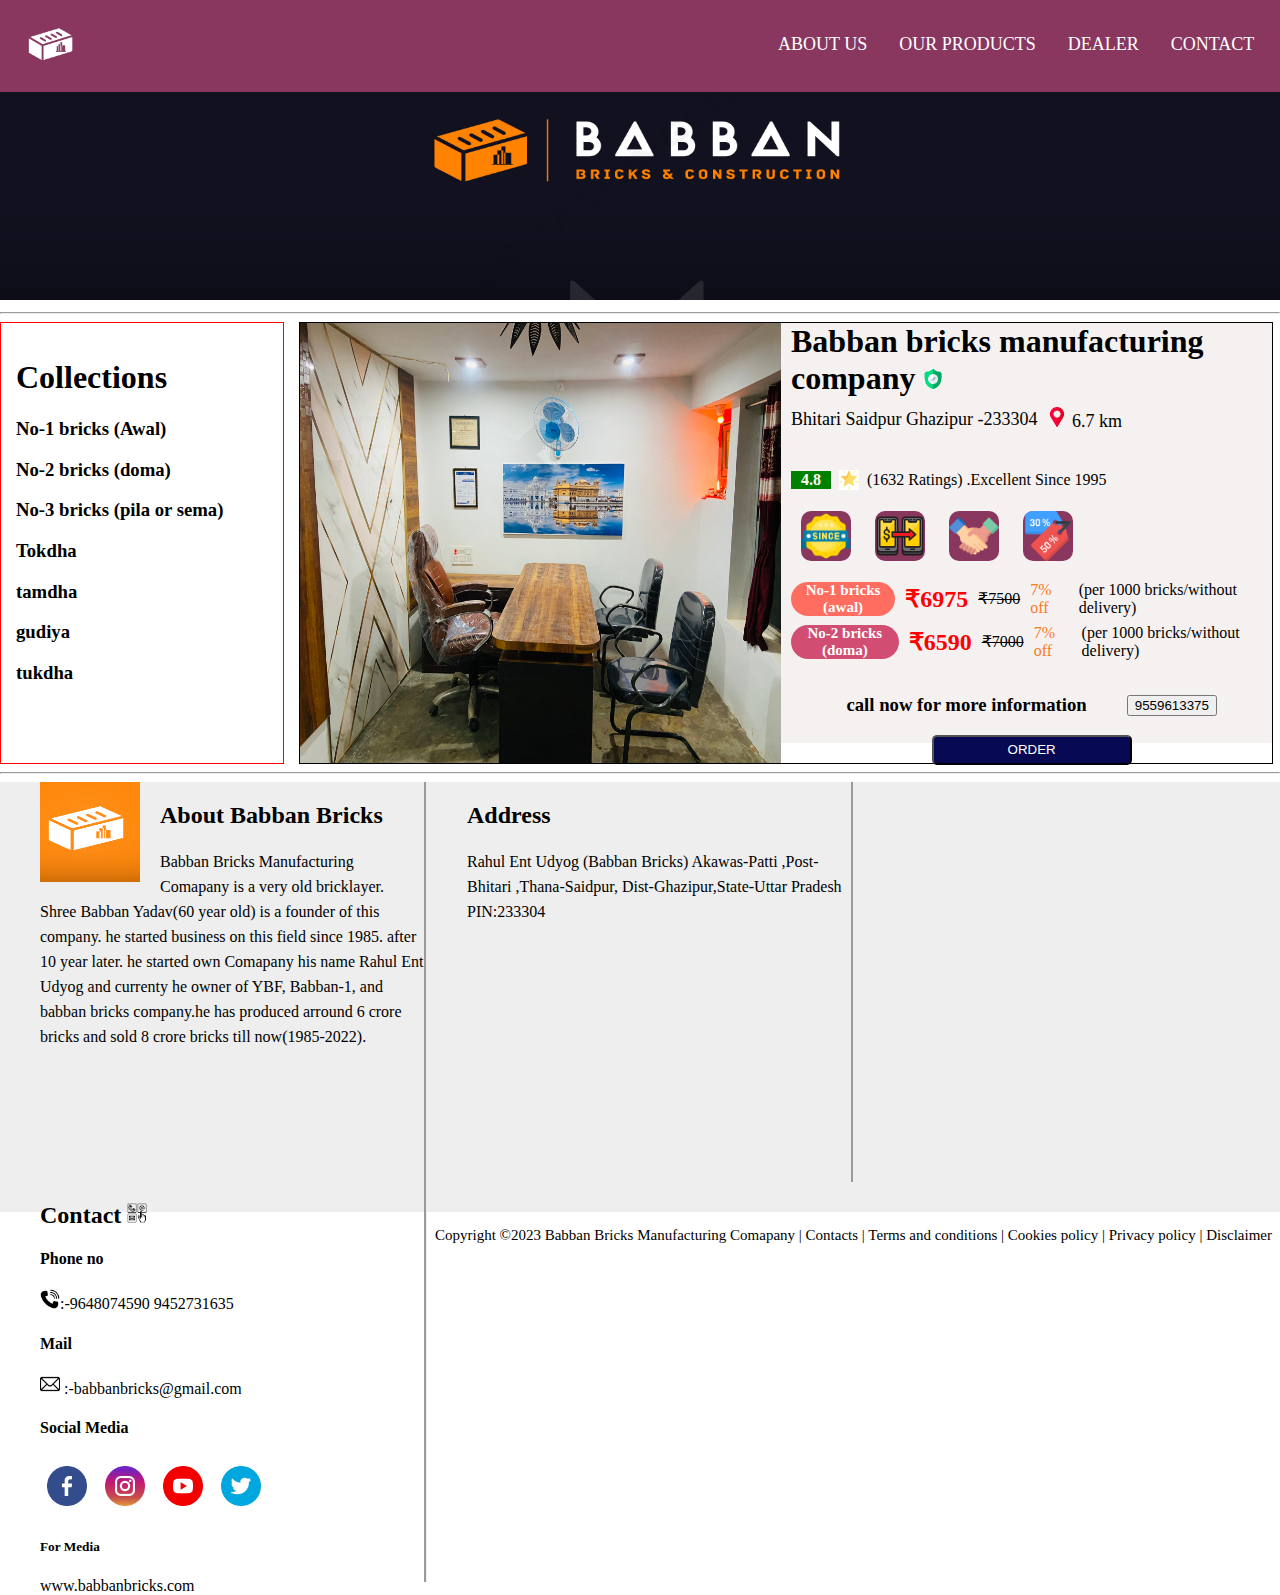
<file: redbricks.html>
<!DOCTYPE html>
<html lang="en" dir="ltr">
  <head>
    <meta charset="utf-8">
    <title>bricks online</title>
    <link rel="icon" href="image\icone.png">
    <link rel="stylesheet" href="bricks.css">
  </head>
  <body>
    <section>
    <div class="navbar">
                    <ul class="navbar-ul">
                        <li class="navbar-li"><a href="bricks.html"><img class="icone" src="image\icone white.png" alt=""></a></li>
                        <li class="navbar-li"><a  class="top" href="aboutus.html">ABOUT US</a></li>
                        <li class="navbar-li"><a  class="top" href="ourproducts.html">OUR  PRODUCTS</a></li>
                        <li class="navbar-li"><a  class="top"href="dealer.html">DEALER</a></li>
                        <li class="navbar-li"><a  class="top"href="contact.html">CONTACT</a> </li>

                    </ul>

  </div>


  </section>
        <div class="red-div-1">

                <img class="red-div-1-image-1" src="image\23.12.2022_19.25.32_REC.png" alt="">
        </div>
  <hr>
  <section>
    <div class="red-2-info">
        <div class="red-info-1-0">
            <div class="red-info-1-0-div-1">

                   <h1>Collections</h1>
                   <h3>No-1 bricks (Awal) </h3>
                   <h3>No-2 bricks (doma)</h3>
                   <h3>No-3 bricks (pila or sema)</h3>
                   <h3>Tokdha</h3>
                   <h3>tamdha</h3>
                   <h3>gudiya</h3>
                   <h3>tukdha</h3>
              </div>
           </div>
          <div class="red-info-1-1">

                 <div class="red-info-1-1-img">
                      <img class="red-info-1-1-img-1" src="image\IMG_7660.jpg" alt="">
                 </div>
                  <div class="red-info-1-1-info">
                       <h1 class="margin">Babban bricks manufacturing company <img class="red-info-1-1-info-p-img" src="image\shield.png" alt=""> </h1>
                       <p class="red-info-1-1-info-p">Bhitari Saidpur Ghazipur -233304 <a href="https://goo.gl/maps/ZYAKgSvnBWggWH7R9" target="_blank"> <img class="red-info-1-1-info-p-img" src="image\placeholder.png" alt=""> 6.7 km</a> </p>
                                <div class="red-info-1-1-info-div">
                                    <h4 class="red-info-1-1-info-h4">4.8</h4>
                                       <img class="red-info-1-1-info-h4-star" src="image\star.png" alt="">
                                       <p>(1632 Ratings) .Excellent  Since 1995</p>
                                         </div>
                        <div class="red-info-1-1-info-icon">

                          <img class="red-info-1-1-info-icon-img" src="image\since.png" alt="">
                            <img class="red-info-1-1-info-icon-img" src="image\money.png" alt="">
                              <img class="red-info-1-1-info-icon-img" src="image\agreement.png" alt="">
                                <img class="red-info-1-1-info-icon-img" src="image\discounts.png" alt="">

                         </div>
                        <div class="red-info-1-1-info-price">

                              <h1 class="red-info-1-1-info-price-bricks-1">No-1 bricks (awal)</h1>
                                <h2 class="red-info-1-1-info-price-color-1">₹6975 </h2>
                                 <p class="red-info-1-1-info-price-color-2"> ₹7500 </p>
                                  <p class="red-info-1-1-info-price-color-3"> 7% off</p>
                                  <p>(per 1000 bricks/without delivery)</p>

                        </div>
                        <div class="red-info-1-1-info-price-1">

                              <h1 class="red-info-1-1-info-price-bricks-2">No-2 bricks (doma)</h1>
                              <h2 class="red-info-1-1-info-price-color-1">₹6590 </h2>
                              <p class="red-info-1-1-info-price-color-2"> ₹7000 </p>
                              <p class="red-info-1-1-info-price-color-3"> 7% off</p>
                              <p>(per 1000 bricks/without delivery)</p>
                        </div>
                        <div class="red-info-1-1-info-price-2">
                              <h3>call now  for more information </h3>
                              <button class="red-info-1-1-info-price-2-button" type="button" name="button"> 9559613375 </button>
                        </div>
                        <div class="red-info-1-1-info-price-order">
                            <a href="order.html"> <button  class="red-info-1-1-info-price-order-c" type="button" name="button">ORDER</button></a>
                        </div>

                  </div>




          </div>




      </div>


  </section>
  <hr>
  <div class="page-9">
                     <div class="page-9-final">
                            <img class="info-image"src="image\icone1.png" alt="">
                            <div class="lifo-div">
                             <h2>About Babban Bricks </h2>
                            <p class="info-p">Babban Bricks Manufacturing Comapany is a very old bricklayer.
                                 Shree Babban Yadav(60 year old) is a founder of this company.
                                 he started business on this field since 1985. after 10 year later.
                                 he started own  Comapany his  name Rahul Ent Udyog and  currenty he owner
                                 of YBF, Babban-1, and babban bricks company.he has  produced arround 6 crore bricks
                                 and sold  8 crore bricks till now(1985-2022).</p>
                           </div>
                     </div>

                     <div class="page-9-final">
                            <h2>Address</h2>
                            <p class="info-p">Rahul Ent Udyog (Babban Bricks) Akawas-Patti ,Post-Bhitari ,Thana-Saidpur, Dist-Ghazipur,State-Uttar Pradesh PIN:233304 </p>

                     </div>
                    <div class="page-9-final">
                                <h2>Contact <img class="icon-image" src="image\communicate.png" alt=""> </h2>
                                <h4>Phone no </h4>
                                <a href="tel:+919648074590" target="_blank"><img class="icon-image" src="image\call.png" alt="">:-9648074590</a>
                                <a href="tel:+919452731635"target="_blank">9452731635</a>
                                <h4>Mail</h4>
                                <a href="mailto:babbanbricks@gmail.com" target="_blank"> <img class="icon-image" src="image\mail.png" alt=""> :-babbanbricks@gmail.com</a>
                                <h4>Social Media</h4>
                                <a class="page-9-a" href="https://www.facebook.com/babban.bricks" target="_blank"><img class="icon-media"src="image/facebook.png" alt=""></a>
                                <a href="https://www.instagram.com/babbanbricks/?igshid=YmMyMTA2M2Y%3D" target="_blank"><img class="icon-media"src="image/instagram.png" alt=""></a>
                                <a class="page-9-a" href="https://www.youtube.com/@BabbanBricks" target="_blank"><img class="icon-media"src="image/youtube.png" alt=""></a>
                                <a class="page-9-a" href="#" target="_blank"><img class="icon-media"src="image/twitter.png" alt=""></a>
                                <h5>For Media</h5>
                             <a href="https://www.babbanbricks.com"><p>www.babbanbricks.com</p></a>
                    </div>


 </div>
 <div class="page-10">
   <p class="page-10-p"> Copyright ©2023  Babban Bricks Manufacturing Comapany | Contacts | Terms and conditions | Cookies policy | Privacy policy | Disclaimer</p>

 </div>



  </body>
</html>
</file>
<file: bricks.css>
body{margin: 0; width:100%; text-align: center; }
    .margin{margin: 0px;}
          .icone{ margin: 0; padding: 0;
                  width: 80px; height: 80px;
                  border-radius: 10px;}
              .navbar-ul{ list-style-type: none;
                  margin: 0;
                  padding: 0;
                  overflow: hidden;
                  background-color: #89375F;
                  position: fixed;
                  top: 0;
                  width:100%;}
            .navbar-li a{ display: block;
                        color: white;
                        text-align: center;
                        padding: 4px 16px;
                        border-radius: 10px;
                        text-decoration: none;}

             .navbar-li{  float: left;}
             a{color: black; text-decoration: none;}

navbar-li a:hover{background-color: #111;}



                                    .about-img{width: 100%; height: 500px;}
                                         .about-image-company{display: inline-block; margin: 40px; }
                                         .ab-h4{color: red;}
                                         .about-info-1{width: 90%; margin-left: 60px; line-height: 30px;}
                                         .about-cmp{width: 100px; height: 100px;}
                                         .vision-purpose{display: inline-block; width: 40%; background-color: red; margin: 30px; border-radius: 20px; height: 300px;}
                                         .vision{background-image: url("image/image (3).jpg");}
                                         .purpose{background-image: url("image/image (14).jpg");}
                                         .vision-page{background-color: #DFDFDE; border-radius: 10px; height: 150px; text-align: left; padding-left: 10px;}
                                         .glance{ width: 100%; height:1000px; background-color: #EAC7C7;}
                                         .glance-section{width: 96%;margin-left: 30px;}
                                         .glance-page-1{ width: auto;height: 400px;}
                                         .glance-sec-1{ width: 45%; float: left; margin-left: 50px;}
                                         .glance-image{width: 100%; border-radius: 30px;}
                                         .glance-h2{font-size: 40px; padding:30px;}
                                         .glance-line{ text-align: left; line-height: 23px; margin: 0; }
                                            .glance-line-1-0{ text-align: right; line-height: 23px; margin: 0;}
                                         .glance-page-2{width: auto; margin: 30px;  height:400px;}
                                         .glance-sec-2{width: 45%; float: right; margin: 26px;}
                                         .glance-line-1{text-align: right; line-height: 23px; margin: 0;}
                                         .message{width: 60%;  height: 500px; margin-left: 270px;}
                                         .message-image{width: 220px; height: 220px; border-radius: 100%; padding-top: 10px;}
                                         .message-p{font-size: 24px; text-align: left; margin: 20px;}
                                         .message-h2{font-size: 40px;}
                                         .message-section{ width: 50%; float: right;}
                                         .message-border{border:5px solid #C85C8E; border-radius: 10px; height: 360px;}
                        .ourproducts{width: 100%; height: 400px; background-image: url("image/construction-materials-1-1225x395.jpg");}
                                         .our-pro-cement{background-image: url("image/image (11).jpg"); height: 450px; float: left; width: 40%; margin: 20px; border-radius: 20px;margin-left: 80px; text-align: left;}
                                         .our-pro-background{background-color: #FAF8F1; padding-bottom: 30px;}
                        .dea-page-1{background-image: url("image/image (7).jpg"); height: 450px;}
                        .con-page-1{background-image:url("image/image (8).jpg"); height: 450px;}

                        .overto{ height: 600px; position: relative; left: 500px;}
                        .overto1{}
                            .top{position: relative;top:30px;left:650px; font-size: 18px;}
                            .top:hover{color: #BACDDB;}

.page-1{ width:100%; height: 500px; background-image: url("image/image (10).jpg");
    }
          .image2{width: 100%; height: 550px;}

          .page-1-line1{padding: 250px; color: #19376D;}
          .line1-h4{font-family: 'Bebas Neue', cursive; font-size: 100px;}
.page-2{margin: 0;}
          .row{margin: 0;}
          .page-2-p{text-align: center; font-size:18px; font-weight:lighter;}

.page-3{ margin: 0; background-color: #FFFFFF;text-align: center; width: 100%; height:auto;}
            .page-3-div-display{display: flex;  align-items: center; justify-content: center; gap:30px}
            .page-3-line-1{  font-size: 40px; font-weight: bolder;}
            .page-3-image1{width: 116px; height: 116px; float: left; border-radius:100%; background-color:white;}
            .icon-box{background-color: #89C4E1; border-radius: 50px;width: 30%;}
            .content-text{text-align:left;}
            .icon-box-1{background-color: #EAFDFC; border-radius: 50px;}
            .icon-box-in{ color: black;}
.page-4{}
            .prodcuctRange-title{ font-size: 40px; font-weight: bold;}
            .page-4-image{width: 95px; height: 85px;}
            .product-thumb{ background-color: #FAF8F1;border: 1px solid black; border-radius: 10%; width: 160px; height: 182px; padding-top: 30px;}
            .productRang-thumb{ background-color: #FFFFFF; display:flex; justify-content: center; gap:15px; }
.page-5{background-image:url("https://images.unsplash.com/photo-1498673394965-85cb14905c89?ixlib=rb-4.0.3&ixid=MnwxMjA3fDB8MHxleHBsb3JlLWZlZWR8MTN8fHxlbnwwfHx8fA%3D%3D&auto=format&fit=crop&w=600&q=60"); width: 100%; height: 600px; text-align: center;}
            .page-5-box{width: 90%;  margin-left: 60px;display: flex; align-items: center; justify-content: center; gap:10px;; }
            .page-5-box-1{width: 90%; margin-top: 50px; margin-left: 60px; display: flex; justify-content: center; gap:10px;align-items: center;}
            .page-5-line{}
            .page-5-box-img-1{width: 260px; height: 200px; border: 2px solid #8BACAA;}
            .page-5-line-1{padding: 20px; font-size: 40px; font-weight: bolder;}
            .page-5-iconl30{}
            .page-5-icon-image{}
            .page-5-icon{width: 45%; float: left; height: 450px; }
            .page-5-iconImage{width:300px; height: 300px; padding-top: 30px;}
.page-6{}
           .page-6-product{text-align: center;}
           .page-6-line{padding: 20px; font-size: 40px; font-weight: bolder;}
           .page-6-box-in{text-align: center;}
           .page-6-box{display:inline-block; background-color: #E1D7C6; margin-left: 10px;width: 20%; height: 50px; border-radius: 10px;}
           .page-6-group-box{ background-color: #EEEEEE; width: 62%; margin-left: 245px; border-radius: 10px; height: 450px;}
           .page-6-box:hover{background-color: #FF6363;}
           .page-6-group{text-align: center; margin-top: 20px; height: 38px;}
           .page-6-group-in-a{color: black;}
           .page-6-group-in{display:inline-block; background-color: #E1D7C6; width: 130px; height:38px; margin-left: 20px; margin-top: 20px;border-radius: 10px;}
           .page-6-group-in:hover{background-color: #FF6363;}
           .Enter-Construction{margin: 50px; }
           .Enter-construction{font-size: 50px; font-weight:normal;}
           .page-6-button{border-radius: 45px; width: 130px;}
           .p-button{font-size: 13px; font-weight:bold;}
  .page-7{}
           .Featured-Videos-h2{font-size: 40px;}
           .featured-videos-link-1{margin: 1}
           .featured-videos-link{width: 600px; height: 350px; border-radius: 50px;}
           .video-next{margin: 30px;display: inline-block;}
           .video-next-div{width: 100px; height: 100px; border-radius: 10px; }
  .page-8{}
           .Testimonials-1{width: 90%; margin-left: 70px;}
           .Testimonials{font-size: 40px; font-weight: bolder;}
           .Testimonials-div{width: 90%;  margin-left: 60px;}
           .thoughpoint{width: 90%;  margin-left:60px;}
           .thoughpointLine{border:10px solid #EFF5F5; border-radius: 20px;height: 250px; width: 80%;margin-left:60px;padding: 20px;}
           .though-Image{ float: left;background-color: white;width: 240px; height: 240px; border-radius: 100%;}
           .though-image-div{}
           .though-line-div{text-align: left; }
      .material-mix{width: 100%; height: auto; margin-top: 20px;}
          .material-mix-image{width: 100%;}

  .page-9{ height:430px; background-color:#EEEEEE;}
           .icon-image{width: 20px; height: 20px;}
           .icon-media{width: 40px; height: 40px; margin: 7px;}
           .final-line{}
           .lifo-div{}
           .info-p{line-height: 25px;}
           .line{}
           .page-9-a:hover{}
           .info-image{width: 100px;  margin-right: 20px;height: 100px; float: left; }
           .info-page{ margin-left: 40px;width: 30%; text-align: left; height: 400px; float: left;}
 .page-9-final{ margin-left: 40px; width: 30%; text-align: left; height: 400px; float: left; border-right-style: groove;}
 .page-10-p{font-size: 15px;}

                   <--redbricks section -->

 .red-div-1{width: 100%; height:auto;}
      .red-div-1-image-1{width: 100%; height:300px;}

 .red-2-info{display: flex; gap:15px; width: 100%;height:auto;}
       .red-info-1-0{width:22%; border: 1px solid red; height: auto;}
                  .red-info-1-0-div-1{text-align: left; padding: 15px;}
       .red-info-1-1{width: 76%;  border: 1px solid ; height:440px; display: flex;}
         .red-info-1-1-div{}
             .red-info-1-1-img{width: 50%; height:440px;}
                      .red-info-1-1-img-1{width:100%; height:440px; display: flex; justify-content: flex-start;}
             .red-info-1-1-info{margin: 0px;text-align:left; padding-left: 10px;width: 50%; height:420px; background-color:#f6f1f1;}
                       .red-info-1-1-info-p{margin-top:10px; font-size: 18px;font-weight:lighter;  display: flex; align-items: center; gap: 10px;}
                               .red-info-1-1-info-p-img{width:20px; height:20px;}
                       .red-info-1-1-info-rate-section{}
                       .red-info-1-1-info-div{display: flex; align-items:center; gap:8px;}
                                    .red-info-1-1-info-h4{height:auto; width: 40px; text-align: center; background-color: green; color: white;}
                                    .red-info-1-1-info-h4-star{width:20px; height:20px; background-color: white;}
                               .red-info-1-1-info-icon-img{width: 50px; height: 50px; margin:0 10px; background-color: #89375F; border-radius:20%;}
                               .red-info-1-1-info-price{display: flex; justify-content:flex-start; align-items: center; gap:10px;}
                                       .red-info-1-1-info-price-bricks-1{background-color:#FF6D60; border-radius: 20px;text-align: center;color: white; font-size: 15px;}
                                       .red-info-1-1-info-price-bricks-2{background-color:#D14D72; border-radius: 20px;text-align: center;color: white; font-size: 15px;}
                                       .red-info-1-1-info-price-color-1{color:red;}
                                       .red-info-1-1-info-price-color-2{ text-decoration:line-through;}
                                       .red-info-1-1-info-price-color-3{color:#F97B22; }
                                       .red-info-1-1-info-price-1{display: flex;  justify-content: flex-start; align-items: center; gap:10px; margin-top:-25px;}
                               .red-info-1-1-info-price-2{display: flex; justify-content: center; align-items: center; gap:40px;}
                                       .red-info-1-1-info-price-2-button{}
                                       .red-info-1-1-info-price-order{text-align:center;}
                                          .red-info-1-1-info-price-order-c{background-color: #070A52; color: white; width: 200px; height: 30px; border-radius: 5px;}
                                          .red-info-1-1-info-price-order-c:hover{background-color:#4CAF50; }

            <!--order-->
                    form{
                      display: flex;
                      flex-direction: column;
                      width: 400px;
                      margin: 0 auto;
                    }

                    .form-div-in{width: 100%; display: flex; justify-content: center; align-items: center; background-color: #AFD3E2;}
                          .form-div{ width: 30%; display: flex; flex-direction: column; text-align: left;  }

                    label {
                      font-weight: bold;
                      margin-top: 10px;
                    }

                    input,
                    textarea,
                    select {
                      padding: 5px;
                      margin-bottom: 10px;
                      border: 1px solid #ccc;
                      border-radius: 5px;
                      font-size: 16px;
                    }

                      button[type="submit"] {
                        background-color: #4CAF50;
                        color: white;
                        padding: 10px 20px;
                        border: none;
                        border-radius: 5px;
                        font-size: 16px;
                        cursor: pointer;
                      }

                      button[type="submit"]:hover {
                        background-color: #3e8e41;
                      }
</file>
